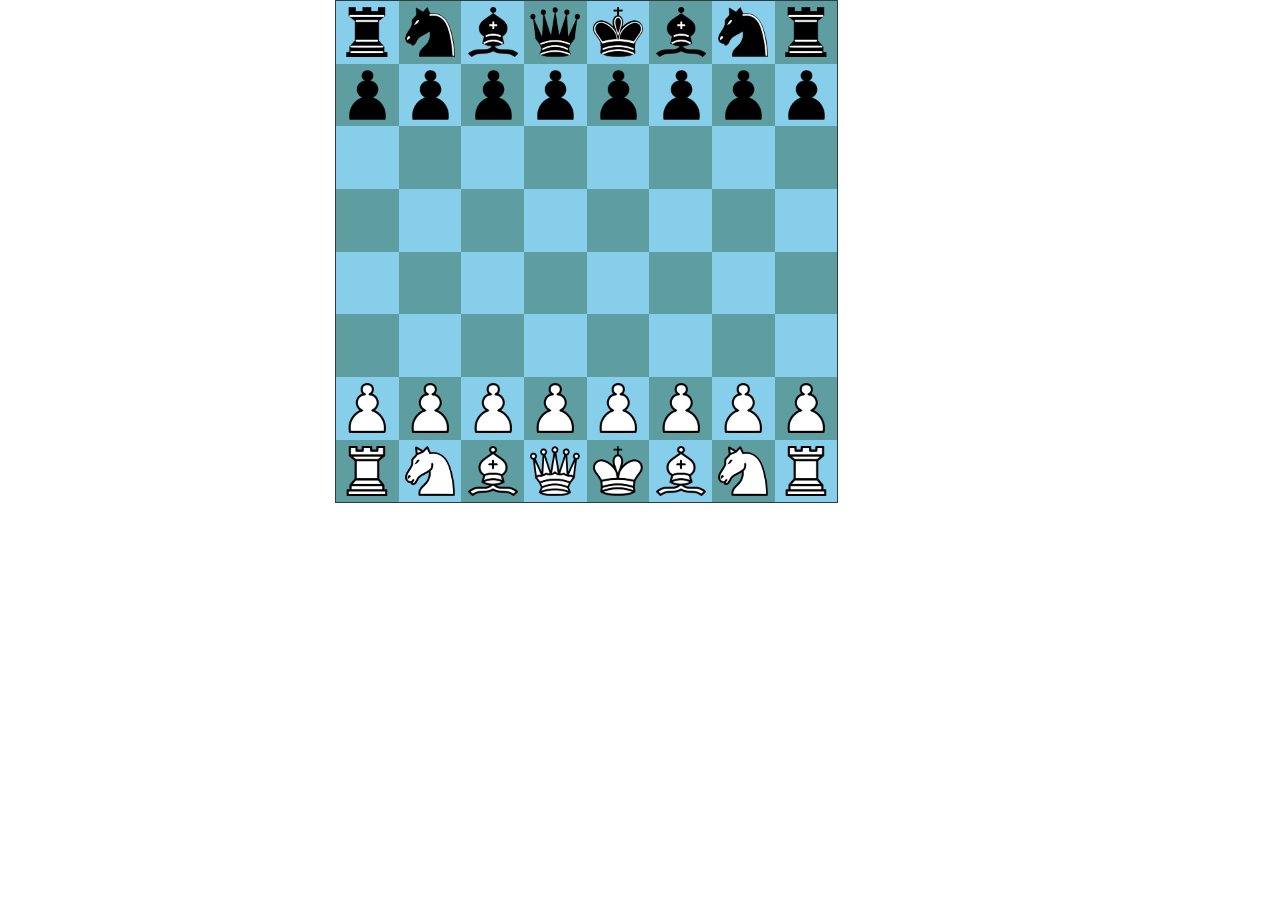
<file: index.html>
<!doctype html>
<html lang="en">
<head>
    <!-- Required meta tags -->
    <meta charset="utf-8">
    <meta name="viewport" content="width=device-width, initial-scale=1, shrink-to-fit=no">

    <!-- Bootstrap CSS -->
    <link rel="stylesheet" href="https://stackpath.bootstrapcdn.com/bootstrap/4.3.1/css/bootstrap.min.css"
          integrity="sha384-ggOyR0iXCbMQv3Xipma34MD+dH/1fQ784/j6cY/iJTQUOhcWr7x9JvoRxT2MZw1T" crossorigin="anonymous">

    <title>Chess</title>
    <link rel="stylesheet" href="style.css">
</head>
<body>

<div class="container-fluid">
    <div class="row">
        <div class="col-md-3"></div>
        <div class="col-md-5" id="chessboard">
            <div class="container-fluid border border-dark" id="fields">
            </div>
        </div>
        <div class="col-md-3"></div>
    </div>
</div>

<script src="https://code.jquery.com/jquery-3.3.1.slim.min.js"
        integrity="sha384-q8i/X+965DzO0rT7abK41JStQIAqVgRVzpbzo5smXKp4YfRvH+8abtTE1Pi6jizo"
        crossorigin="anonymous"></script>
<script src="https://cdnjs.cloudflare.com/ajax/libs/popper.js/1.14.7/umd/popper.min.js"
        integrity="sha384-UO2eT0CpHqdSJQ6hJty5KVphtPhzWj9WO1clHTMGa3JDZwrnQq4sF86dIHNDz0W1"
        crossorigin="anonymous"></script>
<script src="https://stackpath.bootstrapcdn.com/bootstrap/4.3.1/js/bootstrap.min.js"
        integrity="sha384-JjSmVgyd0p3pXB1rRibZUAYoIIy6OrQ6VrjIEaFf/nJGzIxFDsf4x0xIM+B07jRM"
        crossorigin="anonymous"></script>

<script src="jquery-play-sound-master/jquery.playSound.js"></script>
<script src="script.js"></script>
</body>
</html>
</file>
<file: style.css>
.field {
    padding-bottom: 12.5%;
    background-size: 80%;
    background-repeat: no-repeat;
    background-position-x: center;
    background-position-y: center;
}

#fields {
    padding-left: 0;
    padding-right: 0;
}

.move {
    background: url("pieces/move.svg") no-repeat;
    background-size: 25%;
    background-position-x: center;
    background-position-y: center;
}

.field-white {
    background-color: skyblue;
}

.field-black {
    background-color: cadetblue;
}

.pawn_transformation {
    background-color: aqua;
}

.check {
    background-color: lightgreen;
}
</file>
